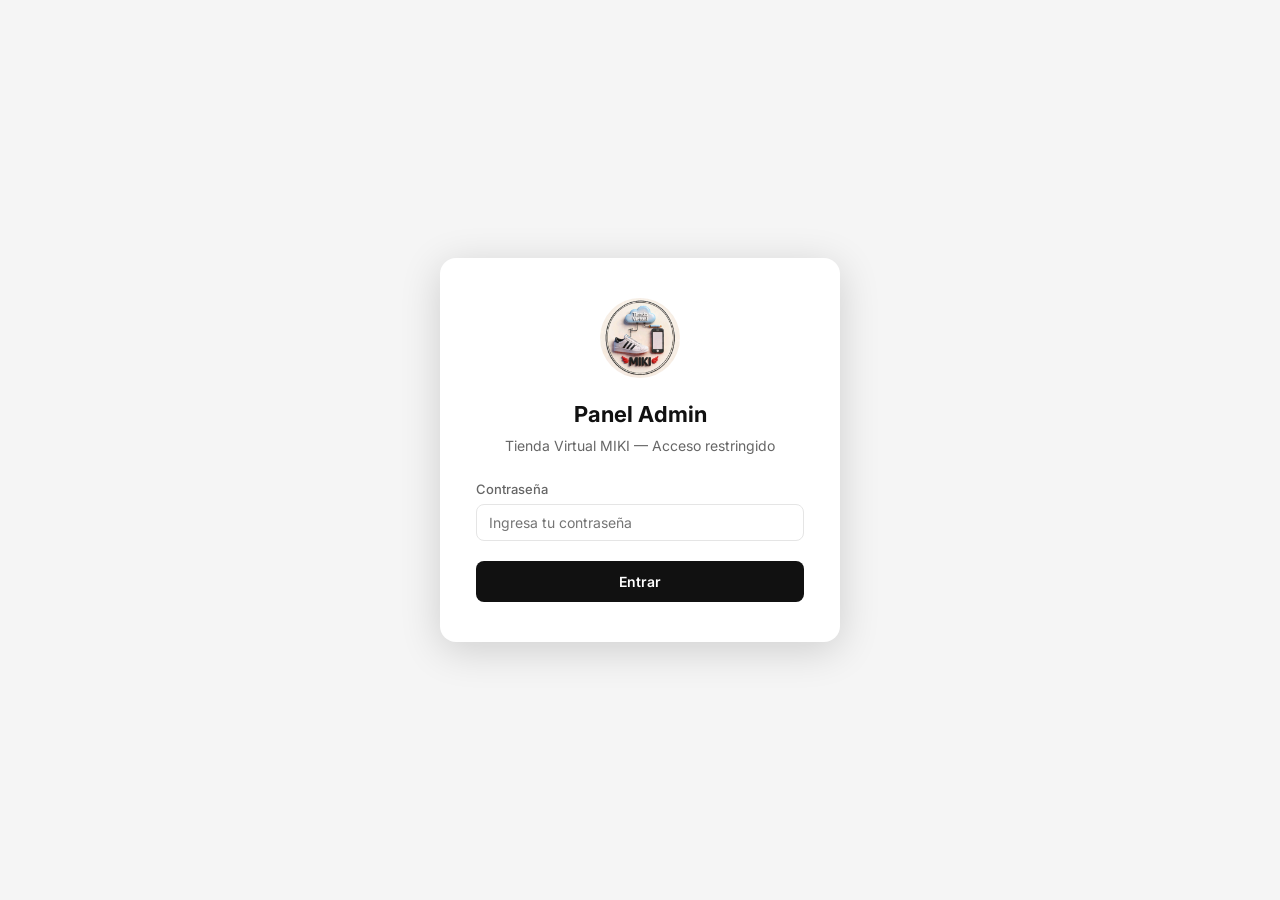
<file: admin/index.html>
<!DOCTYPE html>
<html lang="es">
<head>
  <meta charset="UTF-8" />
  <meta name="viewport" content="width=device-width, initial-scale=1.0" />
  <title>Admin — Tienda Virtual MIKI</title>
  <link rel="preconnect" href="https://fonts.googleapis.com" />
  <link rel="preconnect" href="https://fonts.gstatic.com" crossorigin />
  <link href="https://fonts.googleapis.com/css2?family=Inter:wght@400;500;600;700&display=swap" rel="stylesheet" />
  <style>
    /* Garantiza que hidden siempre oculta, sin importar display del CSS */
    [hidden] { display: none !important; }

    /* ── Reset & Variables ─────────────────────────────────────── */
    *, *::before, *::after { box-sizing: border-box; margin: 0; padding: 0; }

    :root {
      --bg:        #f5f5f5;
      --surface:   #ffffff;
      --border:    #e5e5e5;
      --text:      #111111;
      --muted:     #666666;
      --accent:    #111111;
      --accent-h:  #333333;
      --wa:        #25d366;
      --ok-bg:     #e8f5e9;
      --ok-txt:    #2e7d32;
      --ago-bg:    #fdecea;
      --ago-txt:   #c62828;
      --danger:    #d32f2f;
      --blue:      #0366d6;
      --radius:    8px;
      --shadow:    0 2px 12px rgba(0,0,0,.08);
      --shadow-lg: 0 8px 40px rgba(0,0,0,.16);
      --font:      'Inter', sans-serif;
    }

    html { scroll-behavior: smooth; }
    body {
      font-family: var(--font);
      background: var(--bg);
      color: var(--text);
      font-size: 14px;
      line-height: 1.5;
      -webkit-font-smoothing: antialiased;
    }

    img { display: block; max-width: 100%; }
    a   { color: var(--accent); text-decoration: none; }
    button { cursor: pointer; font-family: inherit; }
    input, select, textarea {
      font-family: inherit;
      font-size: 14px;
      border: 1px solid var(--border);
      border-radius: var(--radius);
      padding: 9px 12px;
      background: var(--surface);
      color: var(--text);
      width: 100%;
      transition: border-color .2s;
    }
    input:focus, select:focus, textarea:focus {
      outline: none;
      border-color: var(--accent);
    }
    label { display: block; margin-bottom: 4px; font-weight: 500; color: var(--muted); font-size: 13px; }

    /* ── Botones ────────────────────────────────────────────────── */
    .btn {
      display: inline-flex; align-items: center; gap: 6px;
      padding: 9px 18px;
      border-radius: var(--radius);
      font-weight: 600; font-size: 14px;
      border: none;
      cursor: pointer;
      transition: background .2s, transform .1s;
      white-space: nowrap;
    }
    .btn:active { transform: scale(.97); }
    .btn--dark  { background: var(--accent); color: #fff; }
    .btn--dark:hover { background: var(--accent-h); }
    .btn--ghost { background: var(--surface); color: var(--text); border: 1px solid var(--border); }
    .btn--ghost:hover { background: var(--bg); }
    .btn--danger { background: var(--danger); color: #fff; }
    .btn--danger:hover { background: #b71c1c; }
    .btn--sm { padding: 6px 12px; font-size: 13px; }
    .btn--highlight { background: #0366d6 !important; color: #fff !important; }

    /* ── AUTH SCREENS ───────────────────────────────────────────── */
    .auth-screen {
      min-height: 100vh;
      display: flex;
      align-items: center;
      justify-content: center;
      background: var(--bg);
    }
    .auth-card {
      background: var(--surface);
      border-radius: 16px;
      box-shadow: var(--shadow-lg);
      padding: 40px 36px;
      width: 100%;
      max-width: 400px;
      text-align: center;
    }
    .auth-card img.auth-logo {
      width: 80px; height: 80px;
      border-radius: 50%;
      margin: 0 auto 20px;
      object-fit: cover;
    }
    .auth-card h1 { font-size: 22px; font-weight: 700; margin-bottom: 4px; }
    .auth-card p  { color: var(--muted); margin-bottom: 24px; font-size: 14px; }
    .auth-field { margin-bottom: 16px; text-align: left; }
    .auth-card .btn { width: 100%; justify-content: center; margin-top: 4px; padding: 12px; }

    /* ── ADMIN APP ──────────────────────────────────────────────── */
    #screen-app {
      display: flex;
      flex-direction: column;
      min-height: 100vh;
    }

    /* Header */
    .admin-header {
      background: var(--surface);
      border-bottom: 1px solid var(--border);
      position: sticky; top: 0; z-index: 100;
      box-shadow: var(--shadow);
    }
    .admin-header__inner {
      max-width: 1400px; margin: 0 auto;
      padding: 0 24px;
      height: 60px;
      display: flex; align-items: center; gap: 16px;
    }
    .admin-header__logo {
      display: flex; align-items: center; gap: 10px;
      font-weight: 700; font-size: 16px;
    }
    .admin-header__logo img {
      width: 36px; height: 36px; border-radius: 50%; object-fit: cover;
    }
    .admin-header__badge {
      background: var(--accent); color: #fff;
      font-size: 10px; font-weight: 700;
      padding: 2px 7px; border-radius: 20px;
      letter-spacing: .5px;
    }
    .admin-header__status {
      display: flex; align-items: center; gap: 16px;
      margin-left: auto;
      font-size: 12px; font-weight: 600;
    }
    #pi-status, #github-status { white-space: nowrap; }
    .admin-header__actions {
      display: flex; gap: 8px; align-items: center;
    }

    /* Main layout */
    .admin-main {
      max-width: 1400px; margin: 0 auto;
      padding: 24px;
      flex: 1;
    }

    /* Stats */
    .stats-grid {
      display: grid;
      grid-template-columns: repeat(4, 1fr);
      gap: 16px;
      margin-bottom: 24px;
    }
    .stat-card {
      background: var(--surface);
      border-radius: var(--radius);
      border: 1px solid var(--border);
      padding: 20px;
    }
    .stat-card__label { font-size: 12px; color: var(--muted); font-weight: 600; text-transform: uppercase; letter-spacing: .5px; margin-bottom: 8px; }
    .stat-card__value { font-size: 28px; font-weight: 700; }
    .stat-card--ok  .stat-card__value { color: var(--ok-txt); }
    .stat-card--ago .stat-card__value { color: var(--ago-txt); }
    .stat-card--val .stat-card__value { color: var(--blue); font-size: 22px; }

    /* Toolbar */
    .toolbar {
      display: flex; align-items: center; gap: 12px;
      margin-bottom: 16px;
      flex-wrap: wrap;
    }
    .toolbar__search {
      display: flex; align-items: center; gap: 8px;
      background: var(--surface);
      border: 1px solid var(--border);
      border-radius: var(--radius);
      padding: 0 12px;
      flex: 1; min-width: 200px;
    }
    .toolbar__search input {
      border: none; box-shadow: none; padding: 9px 0;
    }
    .toolbar__search input:focus { border: none; outline: none; }
    #count-label { font-size: 13px; color: var(--muted); margin-left: auto; white-space: nowrap; }

    /* Tabla */
    .tabla-wrap {
      background: var(--surface);
      border-radius: var(--radius);
      border: 1px solid var(--border);
      overflow-x: auto;
      box-shadow: var(--shadow);
    }
    table { width: 100%; border-collapse: collapse; }
    thead th {
      background: var(--bg);
      padding: 11px 14px;
      text-align: left;
      font-size: 12px; font-weight: 700;
      color: var(--muted);
      text-transform: uppercase; letter-spacing: .5px;
      border-bottom: 1px solid var(--border);
      white-space: nowrap;
    }
    tbody tr { border-bottom: 1px solid var(--border); transition: background .15s; }
    tbody tr:last-child { border-bottom: none; }
    tbody tr:hover { background: #fafafa; }
    td { padding: 10px 14px; vertical-align: middle; }

    .td-img   { width: 64px; }
    .td-id    { width: 60px; color: var(--muted); font-size: 13px; }
    .td-nombre { font-weight: 600; max-width: 220px; }
    .td-precio { white-space: nowrap; font-weight: 600; }
    .td-tallas { color: var(--muted); font-size: 13px; max-width: 120px; }

    .tabla-thumb {
      width: 52px; height: 52px;
      border-radius: 6px; object-fit: cover;
      border: 1px solid var(--border);
    }

    /* Badge */
    .badge     { display: inline-block; padding: 3px 10px; border-radius: 20px; font-size: 12px; font-weight: 600; white-space: nowrap; }
    .badge-ok  { background: var(--ok-bg);  color: var(--ok-txt); }
    .badge-ago { background: var(--ago-bg); color: var(--ago-txt); }

    /* Stock control */
    .stock-ctrl {
      display: flex; align-items: center; gap: 4px;
    }
    .stock-btn {
      width: 28px; height: 28px;
      border: 1px solid var(--border);
      border-radius: 6px;
      background: var(--surface);
      font-size: 16px; font-weight: 600;
      display: flex; align-items: center; justify-content: center;
      line-height: 1;
      transition: background .15s;
    }
    .stock-btn:hover { background: var(--bg); }
    .stock-input {
      width: 56px; height: 28px;
      text-align: center;
      padding: 4px;
      border-radius: 6px;
      font-weight: 600;
    }

    /* Acciones */
    .acciones { display: flex; gap: 6px; }
    .btn-accion {
      width: 32px; height: 32px;
      border: 1px solid var(--border);
      border-radius: 6px;
      background: var(--surface);
      font-size: 15px;
      display: flex; align-items: center; justify-content: center;
      transition: background .15s, border-color .15s;
    }
    .btn-accion:hover { background: var(--bg); }
    .btn-del:hover { border-color: var(--danger); background: #fdecea; }

    /* ── MODALES ─────────────────────────────────────────────────── */
    .modal-overlay {
      position: fixed; inset: 0; z-index: 200;
      background: rgba(0,0,0,.5);
      display: flex; align-items: center; justify-content: center;
      padding: 20px;
    }
    .modal-box {
      background: var(--surface);
      border-radius: 12px;
      box-shadow: var(--shadow-lg);
      width: 100%; max-width: 560px;
      max-height: 90vh;
      overflow-y: auto;
    }
    .modal-box--sm { max-width: 420px; }
    .modal-header {
      display: flex; align-items: center; justify-content: space-between;
      padding: 20px 24px 0;
    }
    .modal-header h2 { font-size: 18px; font-weight: 700; }
    .modal-close {
      width: 32px; height: 32px; border-radius: 50%;
      border: none; background: var(--bg);
      font-size: 18px; display: flex; align-items: center; justify-content: center;
    }
    .modal-close:hover { background: var(--border); }
    .modal-body { padding: 20px 24px 24px; }
    .form-grid { display: grid; grid-template-columns: 1fr 1fr; gap: 16px; }
    .form-full  { grid-column: 1 / -1; }
    .form-group { margin-bottom: 0; }
    .form-actions {
      display: flex; gap: 10px; justify-content: flex-end;
      margin-top: 20px;
    }

    /* Token modal */
    .token-hint {
      font-size: 12px; color: var(--muted);
      background: var(--bg);
      padding: 10px 12px;
      border-radius: 6px;
      border: 1px solid var(--border);
      margin-bottom: 16px;
      line-height: 1.6;
    }
    .token-hint a { color: var(--blue); text-decoration: underline; }

    /* ── TOAST ──────────────────────────────────────────────────── */
    .toast {
      position: fixed; bottom: 24px; right: 24px;
      background: var(--accent); color: #fff;
      padding: 12px 20px;
      border-radius: var(--radius);
      font-size: 14px; font-weight: 500;
      box-shadow: var(--shadow-lg);
      z-index: 9999;
      opacity: 0; transform: translateY(10px);
      transition: opacity .3s, transform .3s;
      pointer-events: none;
    }
    .toast--visible   { opacity: 1; transform: translateY(0); }
    .toast--success   { background: #2e7d32; }
    .toast--error     { background: var(--danger); }
    .toast--info      { background: #555; }

    /* ── LOADING ─────────────────────────────────────────────────── */
    .loading-overlay {
      position: fixed; inset: 0; z-index: 9000;
      background: rgba(255,255,255,.92);
      display: flex; align-items: center; justify-content: center;
      flex-direction: column; gap: 12px;
      cursor: wait;
    }
    .spinner {
      width: 40px; height: 40px;
      border: 3px solid var(--border);
      border-top-color: var(--accent);
      border-radius: 50%;
      animation: spin .8s linear infinite;
    }
    @keyframes spin { to { transform: rotate(360deg); } }

    /* ── RESPONSIVE ──────────────────────────────────────────────── */
    @media (max-width: 900px) {
      .stats-grid { grid-template-columns: repeat(2, 1fr); }
      .admin-header__status { display: none; }
      .form-grid { grid-template-columns: 1fr; }
    }
    @media (max-width: 600px) {
      .admin-main { padding: 16px; }
      .stats-grid { grid-template-columns: repeat(2, 1fr); }
      .toolbar { gap: 8px; }
      #count-label { display: none; }
    }
  </style>
</head>
<body>

<!-- screen-setup eliminado: contraseña hardcodeada en admin.js -->

<!-- ════════════════════════════════════════════════════════════
     PANTALLA 2 — Login
════════════════════════════════════════════════════════════ -->
<div id="screen-login" class="auth-screen" hidden>
  <div class="auth-card">
    <img src="../assets/images/logo.jpeg" alt="MIKI" class="auth-logo"
         onerror="this.style.display='none'" />
    <h1>Panel Admin</h1>
    <p>Tienda Virtual MIKI — Acceso restringido</p>
    <form id="form-login">
      <div class="auth-field">
        <label for="login-pwd">Contraseña</label>
        <input id="login-pwd" type="password" placeholder="Ingresa tu contraseña" required autofocus />
      </div>
      <button type="submit" class="btn btn--dark">Entrar</button>
    </form>
  </div>
</div>

<!-- ════════════════════════════════════════════════════════════
     PANTALLA 3 — App principal
════════════════════════════════════════════════════════════ -->
<div id="screen-app" hidden>

  <!-- HEADER ─────────────────────────────────────────────────── -->
  <header class="admin-header">
    <div class="admin-header__inner">
      <div class="admin-header__logo">
        <img src="../assets/images/logo.jpeg" alt="MIKI"
             onerror="this.style.display='none'" />
        <span>Tienda MIKI</span>
        <span class="admin-header__badge">ADMIN</span>
      </div>

      <div class="admin-header__status">
        <span id="pi-status" style="color:#aaa">● Pi sin conexión</span>
        <span id="github-status" style="color:#aaa">● Sin token</span>
      </div>

      <div class="admin-header__actions">
        <button id="btn-sync-pi" class="btn btn--ghost btn--sm" onclick="syncPiStock()">
          <svg width="14" height="14" viewBox="0 0 24 24" fill="none" stroke="currentColor" stroke-width="2.5"><path d="M23 4v6h-6"/><path d="M1 20v-6h6"/><path d="M3.51 9a9 9 0 0 1 14.85-3.36L23 10"/><path d="M20.49 15a9 9 0 0 1-14.85 3.36L1 14"/></svg>
          Sync Pi
        </button>
        <button id="btn-save-github" class="btn btn--dark btn--sm" onclick="saveToGitHub()">
          <svg width="14" height="14" viewBox="0 0 24 24" fill="none" stroke="currentColor" stroke-width="2.5"><path d="M21 15v4a2 2 0 0 1-2 2H5a2 2 0 0 1-2-2v-4"/><polyline points="17 8 12 3 7 8"/><line x1="12" y1="3" x2="12" y2="15"/></svg>
          Guardar en GitHub
        </button>

        <button class="btn btn--ghost btn--sm" onclick="logout()" title="Cerrar sesión">Salir</button>
      </div>
    </div>
  </header>

  <!-- MAIN ──────────────────────────────────────────────────────── -->
  <main class="admin-main">

    <!-- Stats -->
    <div class="stats-grid">
      <div class="stat-card">
        <p class="stat-card__label">Total productos</p>
        <p class="stat-card__value" id="stat-total">—</p>
      </div>
      <div class="stat-card stat-card--ok">
        <p class="stat-card__label">En stock</p>
        <p class="stat-card__value" id="stat-stock">—</p>
      </div>
      <div class="stat-card stat-card--ago">
        <p class="stat-card__label">Agotados</p>
        <p class="stat-card__value" id="stat-agotado">—</p>
      </div>
      <div class="stat-card stat-card--val">
        <p class="stat-card__label">Valor en stock</p>
        <p class="stat-card__value" id="stat-valor">—</p>
      </div>
    </div>

    <!-- Toolbar -->
    <div class="toolbar">
      <div class="toolbar__search">
        <svg width="15" height="15" viewBox="0 0 24 24" fill="none" stroke="#999" stroke-width="2"><circle cx="11" cy="11" r="8"/><path d="m21 21-4.35-4.35"/></svg>
        <input type="text" id="search-admin" placeholder="Buscar por nombre, marca o ID…" autocomplete="off" />
      </div>
      <button class="btn btn--dark" onclick="abrirNuevo()">
        <svg width="15" height="15" viewBox="0 0 24 24" fill="none" stroke="currentColor" stroke-width="2.5"><line x1="12" y1="5" x2="12" y2="19"/><line x1="5" y1="12" x2="19" y2="12"/></svg>
        Añadir producto
      </button>
      <span id="count-label" style="font-size:13px;color:#999"></span>
    </div>

    <!-- Tabla -->
    <div class="tabla-wrap">
      <table>
        <thead>
          <tr>
            <th></th>
            <th>ID</th>
            <th>Nombre</th>
            <th>Marca</th>
            <th>Precio</th>
            <th>Tallas</th>
            <th>Stock</th>
            <th>Estado</th>
            <th>Acciones</th>
          </tr>
        </thead>
        <tbody id="tabla-body">
          <tr><td colspan="9" style="text-align:center;padding:40px;color:#999">Cargando…</td></tr>
        </tbody>
      </table>
    </div>

  </main>
</div><!-- /screen-app -->

<!-- ════════════════════════════════════════════════════════════
     MODAL — Formulario de producto
════════════════════════════════════════════════════════════ -->
<div id="modal-form" class="modal-overlay" hidden>
  <div class="modal-box">
    <div class="modal-header">
      <h2 id="modal-form-title">Añadir Producto</h2>
      <button class="modal-close" onclick="cerrarModalForm()">✕</button>
    </div>
    <div class="modal-body">
      <form id="form-producto">
        <div class="form-grid">

          <div class="form-group form-full">
            <label for="f-nombre">Nombre del producto *</label>
            <input id="f-nombre" type="text" placeholder="Ej: Tennis OnCloud Masculino T41" required />
          </div>

          <div class="form-group">
            <label for="f-marca">Marca</label>
            <input id="f-marca" type="text" placeholder="Ej: On Cloud" list="marcas-list" />
            <datalist id="marcas-list">
              <option value="On Cloud" />
              <option value="Adidas" />
              <option value="Nike" />
              <option value="New Balance" />
              <option value="Jordan" />
            </datalist>
          </div>

          <div class="form-group">
            <label for="f-precio">Precio (Bs) *</label>
            <input id="f-precio" type="number" placeholder="Ej: 320" min="1" step="0.5" required />
          </div>

          <div class="form-group">
            <label for="f-stock">Stock inicial</label>
            <input id="f-stock" type="number" placeholder="0" min="0" value="0" />
          </div>

          <div class="form-group">
            <label for="f-tallas">Tallas disponibles *</label>
            <input id="f-tallas" type="text" placeholder="Ej: 40, 41, 42, 43" />
          </div>

          <div class="form-group form-full">
            <label for="f-descripcion">Descripción</label>
            <textarea id="f-descripcion" rows="2" placeholder="Descripción breve del producto…" style="resize:vertical"></textarea>
          </div>

          <div class="form-group">
            <label for="f-carpeta">Carpeta de imágenes</label>
            <input id="f-carpeta" type="text" placeholder="Ej: 33_tennis_nike_t42" />
          </div>

          <div class="form-group">
            <label for="f-imagen">URL imagen principal</label>
            <input id="f-imagen" type="text" placeholder="assets/images/carpeta/main.jpg" />
          </div>

          <div class="form-group form-full">
            <label for="f-whatsapp">Mensaje de WhatsApp</label>
            <input id="f-whatsapp" type="text" placeholder="Hola, me interesa el … Bs …" />
          </div>

        </div>
        <div class="form-actions">
          <button type="button" class="btn btn--ghost" onclick="cerrarModalForm()">Cancelar</button>
          <button type="submit" class="btn btn--dark">Guardar</button>
        </div>
      </form>
    </div>
  </div>
</div>

<!-- ════════════════════════════════════════════════════════════
     MODAL — GitHub Token
════════════════════════════════════════════════════════════ -->
<div id="modal-token" class="modal-overlay" hidden>
  <div class="modal-box modal-box--sm">
    <div class="modal-header">
      <h2>Token de GitHub</h2>
      <button class="modal-close" onclick="cerrarModalToken()">✕</button>
    </div>
    <div class="modal-body">
      <div class="token-hint">
        Necesitas un <strong>Personal Access Token (PAT)</strong> de GitHub con permisos de <code>repo</code>.
        Crea uno en:
        <a href="https://github.com/settings/tokens" target="_blank">github.com/settings/tokens</a>.
        <br/>Se guarda en este navegador (localStorage) y no viaja a ningún servidor.
      </div>
      <form id="form-token">
        <div style="margin-bottom:16px">
          <label for="input-token">Personal Access Token</label>
          <input id="input-token" type="password" placeholder="ghp_…" required />
        </div>
        <div class="form-actions">
          <button type="button" class="btn btn--ghost" onclick="cerrarModalToken()">Cancelar</button>
          <button type="submit" class="btn btn--dark">Guardar y subir</button>
        </div>
      </form>
    </div>
  </div>
</div>

<!-- ════════════════════════════════════════════════════════════
     MODAL — Cambiar contraseña
════════════════════════════════════════════════════════════ -->
<div id="modal-pwd" class="modal-overlay" hidden>
  <div class="modal-box modal-box--sm">
    <div class="modal-header">
      <h2>Cambiar contraseña</h2>
      <button class="modal-close" onclick="cerrarModalPwd()">✕</button>
    </div>
    <div class="modal-body">
      <form id="form-cambiar-pwd">
        <div style="margin-bottom:14px">
          <label for="pwd-actual">Contraseña actual</label>
          <input id="pwd-actual" type="password" required />
        </div>
        <div style="margin-bottom:14px">
          <label for="pwd-nueva">Nueva contraseña</label>
          <input id="pwd-nueva" type="password" placeholder="Mínimo 6 caracteres" required minlength="6" />
        </div>
        <div style="margin-bottom:14px">
          <label for="pwd-confirm">Confirmar nueva contraseña</label>
          <input id="pwd-confirm" type="password" required />
        </div>
        <div class="form-actions">
          <button type="button" class="btn btn--ghost" onclick="cerrarModalPwd()">Cancelar</button>
          <button type="submit" class="btn btn--dark">Actualizar</button>
        </div>
      </form>
    </div>
  </div>
</div>

<!-- Toast de notificaciones -->
<div id="toast" class="toast" role="status" aria-live="polite"></div>

<!-- Loading overlay -->
<div id="loading-overlay" class="loading-overlay" hidden>
  <div class="spinner"></div>
  <p style="color:#666;font-size:14px">Cargando catálogo…</p>
</div>

<script src="../assets/js/admin.js"></script>
</body>
</html>
</file>
